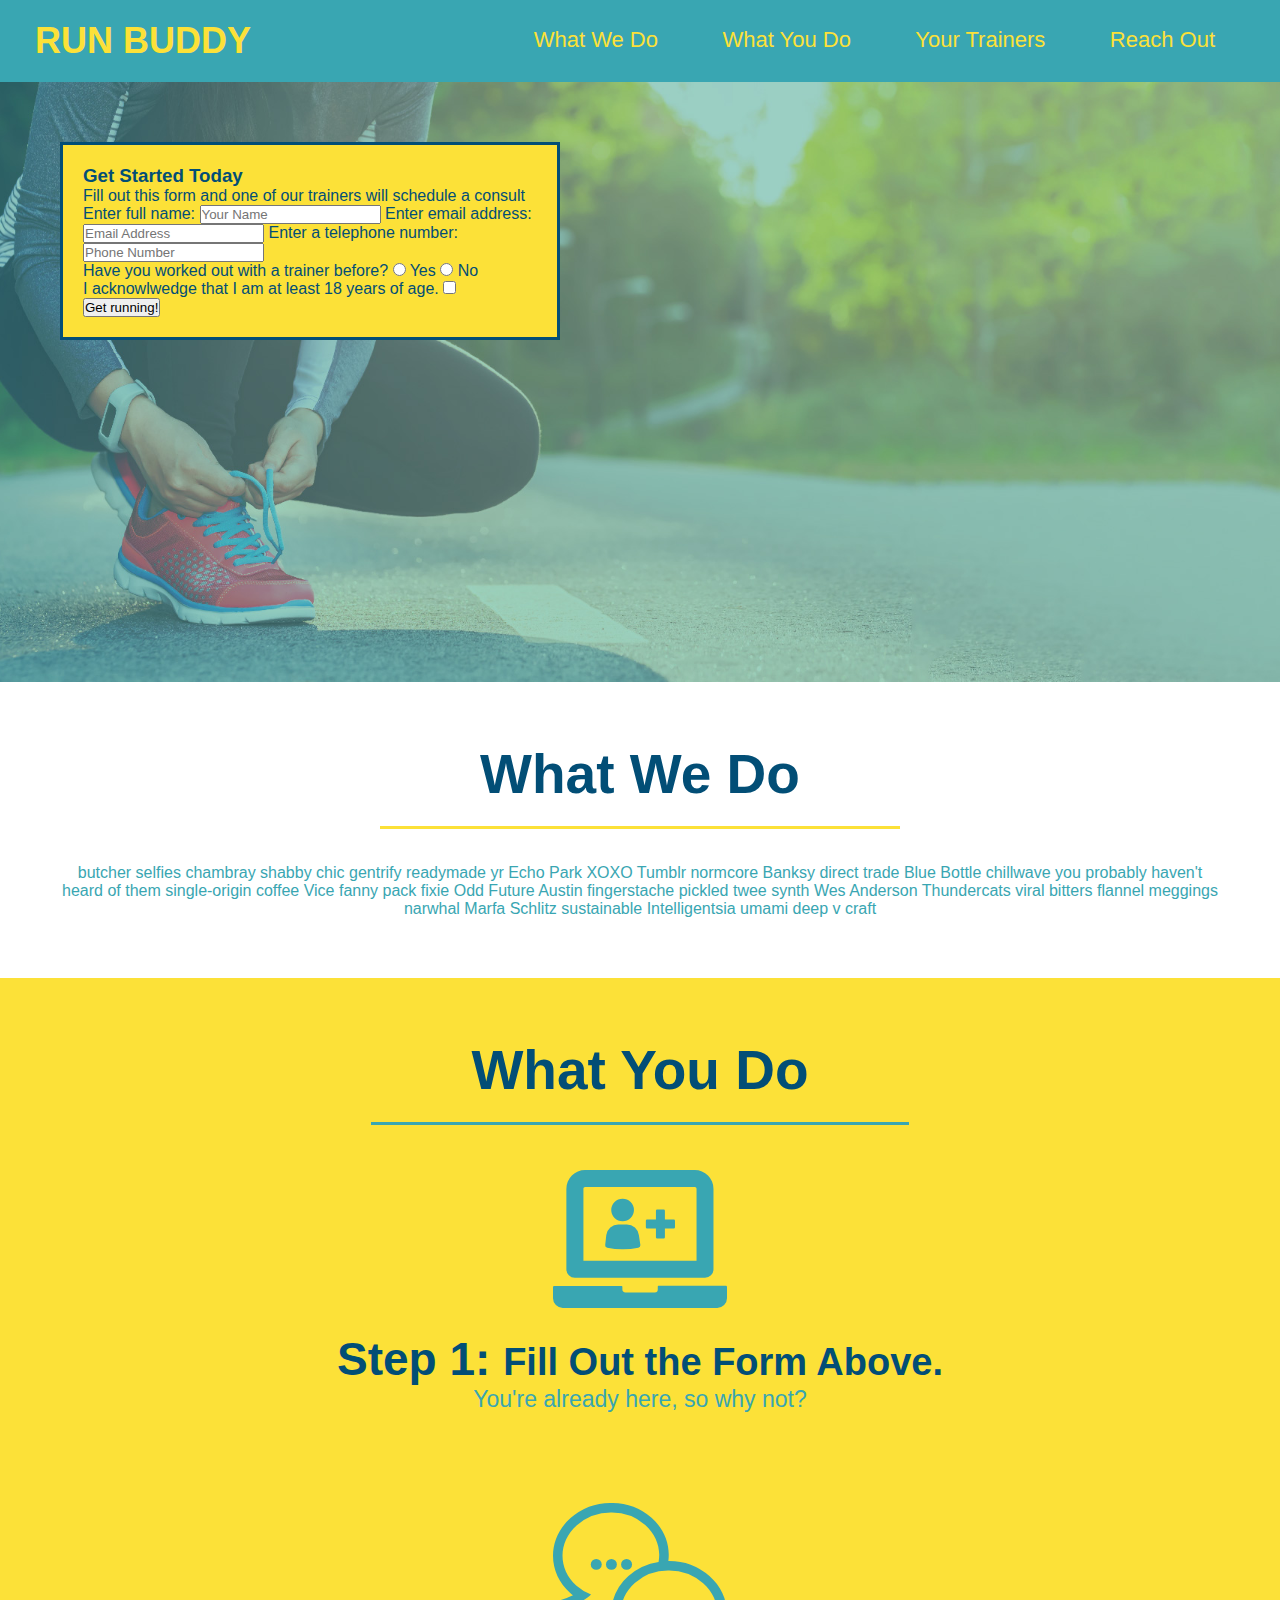
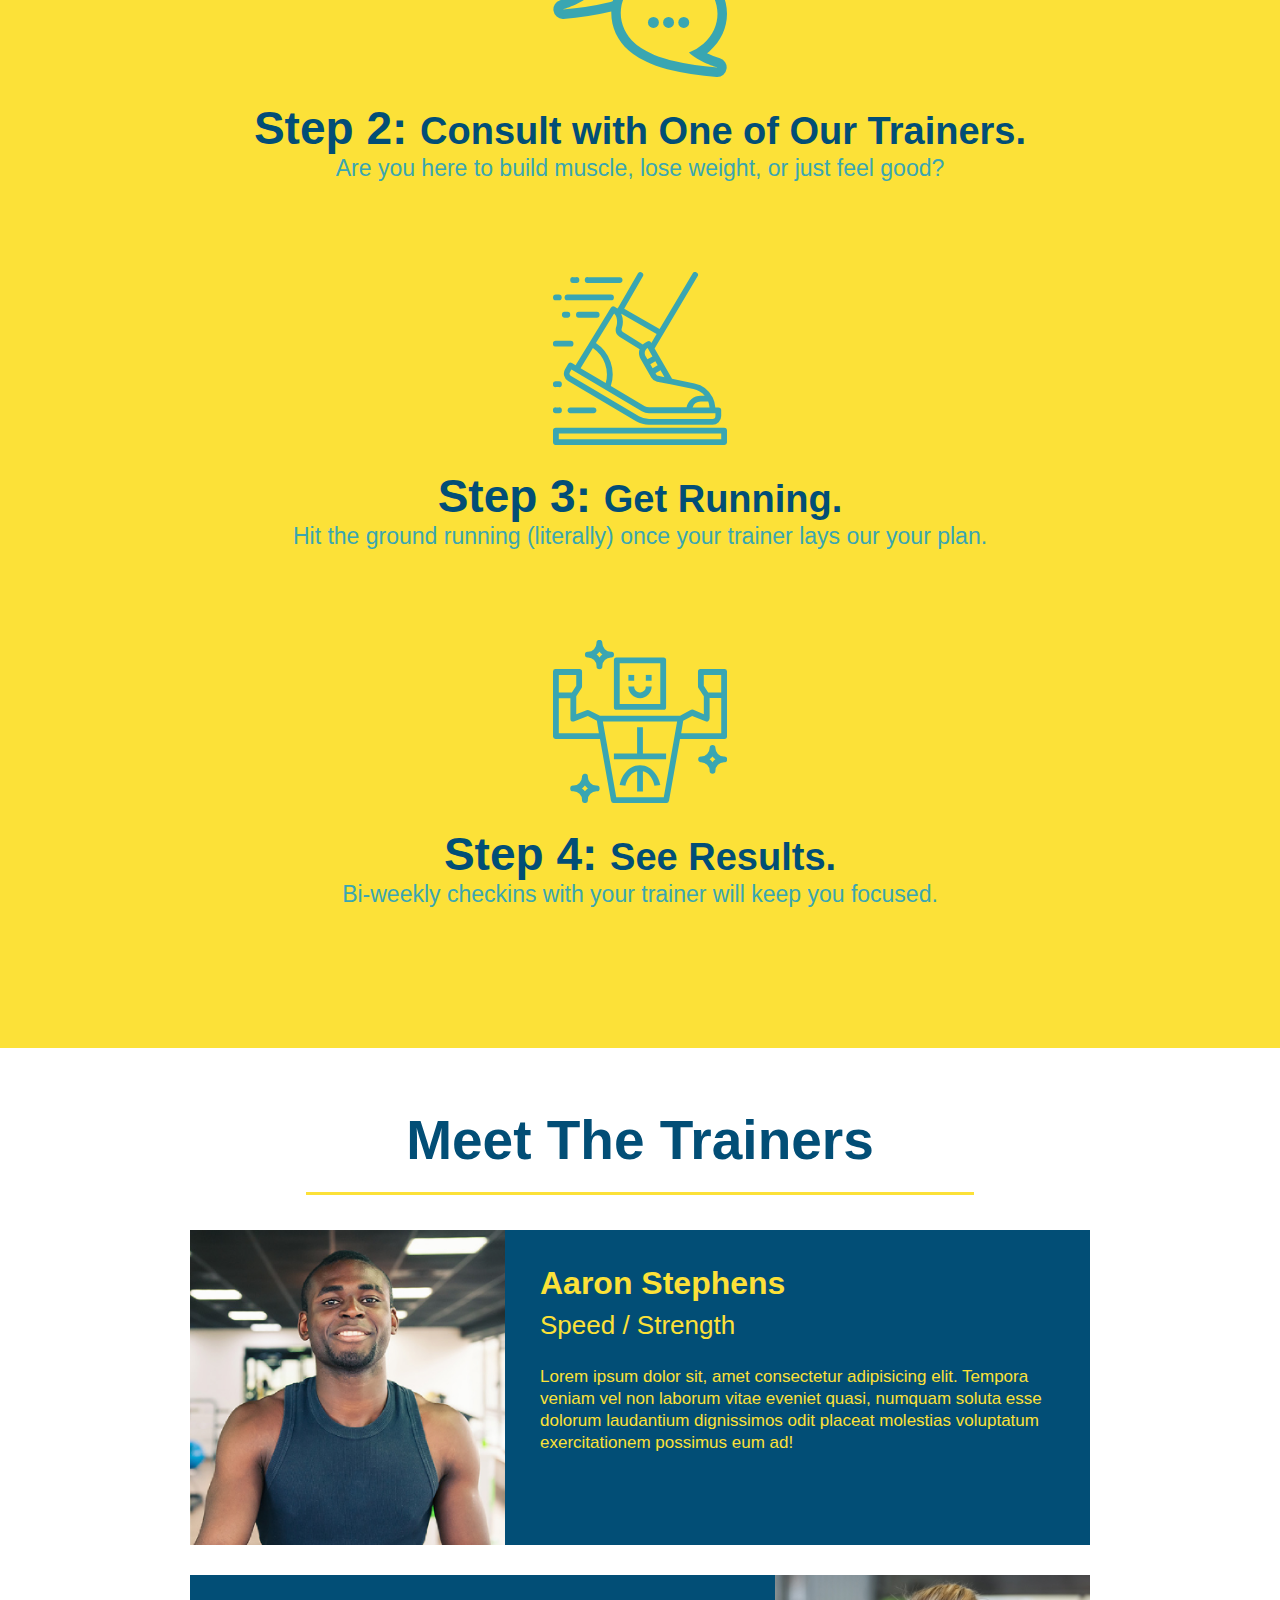
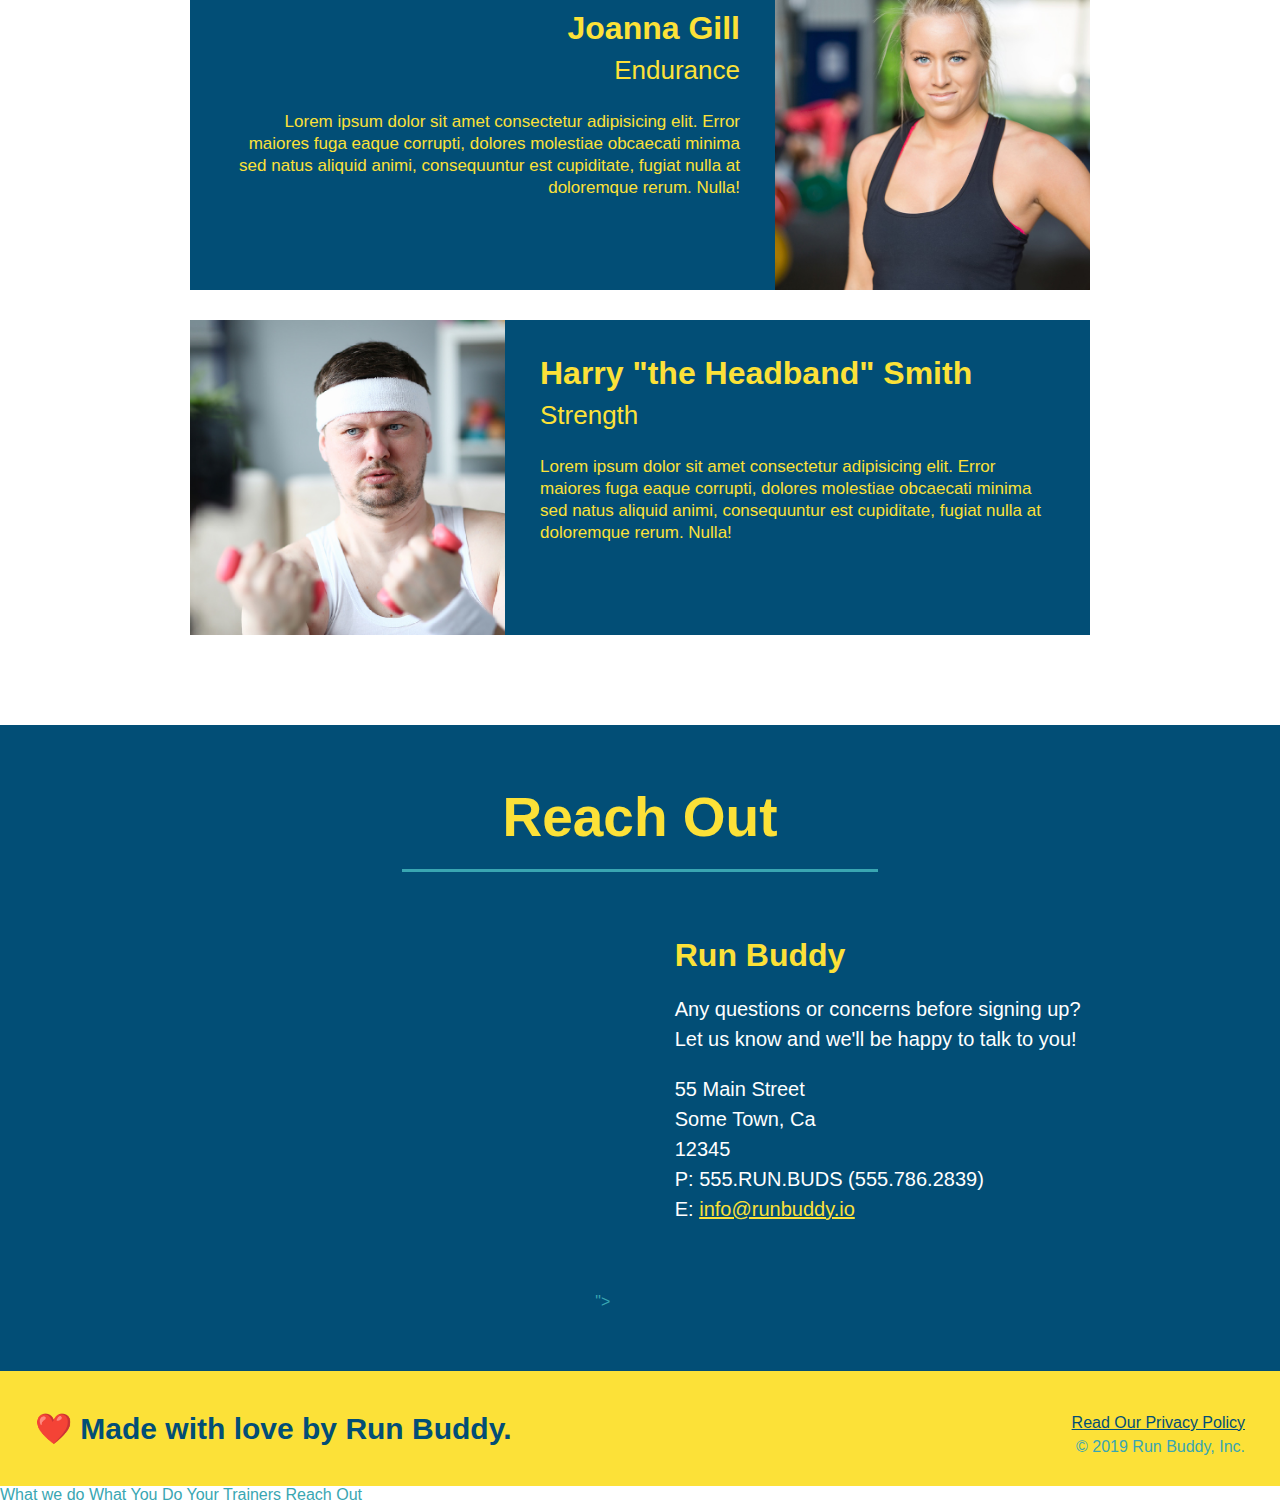
<file: index.html>
<!DOCTYPE html>
<html lang="en">
<head>
    <meta charset="UTF-8">
    <title>Run Buddy</title>
    <link rel="stylesheet" href=assets/css/style.css />
</head>
<body>
    <header>
        <h1>
            <a href="/">RUN BUDDY</a>
        </h1>
        <nav>
<!--UNORDERED LIST ITEM-->
            <ul>
<!--LIST ITEM ELEMENT-->
                <li>
<!--ANCHOR ELEMENTS-->
                    <a href="#what-we-do">What We Do</a>
                </li>
                <li>
                    <a href="#what-you-do">What You Do</a>
                </li>
                <li>
                    <a href="#your-trainers">Your Trainers</a>
                </li>
                <li>
                    <a href="#reach-out">Reach Out</a>
                </li>
            </ul>
        </nav>
    </header>


<!--HERO/JUMBOTRON-->
    <section class="hero">
        <div class="hero-form">
            <h3>Get Started Today</h3>
            <p>Fill out this form and one of our trainers will schedule a consult</p>


        <form>
            <label for="name">Enter full name:</label>
            <input type="text" placeholder="Your Name" name="name" id="name"/>
            <label for="email">Enter email address:</label>
            <input type="email" placeholder="Email Address" name="email" id="email"/>
            <label for="phone">Enter a telephone number:</label>
            <input type="tel" placeholder="Phone Number" name="phone" id="phone"/>
            <p>
                Have you worked out with a trainer before?
                <input type="radio" name="trainer-confirm" id="trainer-yes"/>
                <label for="trainer-yes">Yes</label>
                <input type="radio" name="trainer-confirm" id="trainer-no"/>
                <label for="trainer-no">No</label>
            </p>
            <p>
                <label for="check-box">
                    I acknowlwedge that I am at least 18 years of age.
                </label>
                <input type="checkbox" name="age-confirm" id="checkbox"/>
            </p>
            <button type="submit">
                Get running!
            </button>
        </form>

        </div>
    </section>
<!--END HERO-->

<!--"WHAT WE DO" SECTION-->
    <section id="what-we-do" class="intro">
        <h2 class="section-title primary-border">What We Do</h2>
        <p>
            butcher selfies chambray shabby chic gentrify readymade yr Echo Park XOXO 
            Tumblr normcore Banksy direct trade Blue Bottle chillwave you probably haven't 
            heard of them single-origin coffee Vice fanny pack fixie Odd Future Austin fingerstache
            pickled twee synth Wes Anderson Thundercats viral bitters flannel meggings narwhal Marfa 
            Schlitz sustainable Intelligentsia umami deep v craft
        </p>
    </section>

    <!--"WHAT YOU DO" SECTION-->
    <section id="what-you-do" class="steps">
        <h2 class="section-title secondary-border">What You Do </h2>

        <div>
            <img src="./assets/images/step-1.svg" alt="" />
            <h3>Step 1: <span>Fill Out the Form Above.</span> </h3>
            <p>You're already here, so why not?</p>
        </div>

        <div>
            <img src="./assets/images/step-2.svg" alt="" />
            <h3>Step 2: <span>Consult with One of Our Trainers.</span> </h3>
            <p>Are you here to build muscle, lose weight, or just feel good?</p>
        </div>

        <div>
            <img src="./assets/images/step-3.svg" alt="" />
            <h3>Step 3: <span>Get Running.</span> </h3>
            <p>Hit the ground running (literally) once your trainer lays our your plan.</p>
        </div>

        <div>
            <img src="./assets/images/step-4.svg" alt="" />
            <h3>Step 4: <span>See Results.</span> </h3>
            <p>Bi-weekly checkins with your trainer will keep you focused.</p>
        </div>
    </section>

    <!--"MEET THE TRAINERS" SECTION-->
    <section id="your-trainers" class="trainers">
        <h2 class="section-title primary-border">
            Meet The Trainers
        </h2>
        <article class="trainer">
            <img src="./assets/images/trainer-1.jpg" alt="Arron Stephens in his workout clothes,
             ready to pump iron" />
             <div class="trainer-bio text-left">
                 <h3>Aaron Stephens</h3>
                 <h4>Speed / Strength</h4>
                 <p>
                     Lorem ipsum dolor sit, amet consectetur adipisicing elit. 
                     Tempora veniam vel non laborum vitae eveniet quasi, numquam 
                     soluta esse dolorum laudantium dignissimos odit placeat molestias 
                     voluptatum exercitationem possimus eum ad!
                 </p>
             </div>
        </article>
        <article class="trainer">
            <div class="trainer-bio text-right">
                <h3>Joanna Gill</h3>
                <h4>Endurance</h4>
                <p>Lorem ipsum dolor sit amet consectetur adipisicing elit. Error maiores 
                    fuga eaque corrupti, dolores molestiae obcaecati minima sed natus aliquid 
                    animi, consequuntur est cupiditate, fugiat nulla at doloremque rerum. Nulla!
               </p>
            </div>
            <img src="./assets/images/trainer-2.jpg" alt="Joanna Gill cooling off after a workout" />
        </article>
        <article class="trainer">
            <img src="./assets/images/trainer-3.jpg" alt="Harry Smith wearing a headband and 
            lifting comically small pink weights" />
            <div class="trainer-bio text-left">
                <h3>Harry "the Headband" Smith</h3>
                <h4>Strength</h4>
                <p>Lorem ipsum dolor sit amet consectetur adipisicing elit. Error maiores 
                    fuga eaque corrupti, dolores molestiae obcaecati minima sed natus aliquid 
                    animi, consequuntur est cupiditate, fugiat nulla at doloremque rerum. Nulla!
               </p>
            </div>
        </article>
    </section>

<!--"REACH OUT" SECTION-->
    <section id="reach out" class="contact">
        <h2 class="section-title secondary-border">Reach Out</h2>
        <div class="contact-info">
        <iframe src= 
            "https://www.google.com/maps/embed?pb=!1m18!1m12!1m3!1d3146.
            0105900353415!2d-120.42504448457217!3d37.953538709627125!2m3
            !1f0!2f0!3f0!3m2!1i1024!2i768!4f13.1!3m3!1m2!1s0x8090c46e315
            aaf1b%3A0xb32d2fcd2023b726!2sMain%20St%2C%20Jamestown%2C%20C
            A%2095327!5e0!3m2!1sen!2sus!4v1644794591549!5m2!1sen!2sus" 
            width="400" 
            height="400" 
            style="border:0;" 
            allowfullscreen="" 
            loading="lazy">
        </iframe>">
            <div>
                <h3>Run Buddy</h3>
                <p>
                    Any questions or concerns before signing up?
                    <br />
                    Let us know and we'll be happy to talk to you!
                </p>
                <address>
                    55 Main Street <br />
                    Some Town, Ca <br />
                    12345 <br />
                    P: 555.RUN.BUDS (555.786.2839) <br />
                    E: <a href="mailto:info@runbuddy.io">info@runbuddy.io</a>
                </address>
            </div>
        </div>
    </section>

<!--FOOTER-->
    <footer>
        <h2>❤️ Made with love by Run Buddy.</h2>
        <div>
            <a href="./privacy-policy.html">Read Our Privacy Policy</a><br/>
            &copy; 2019 Run Buddy, Inc.
        </div>
    </footer>


    What we do What You Do Your Trainers Reach Out
</body>
</html>
</file>
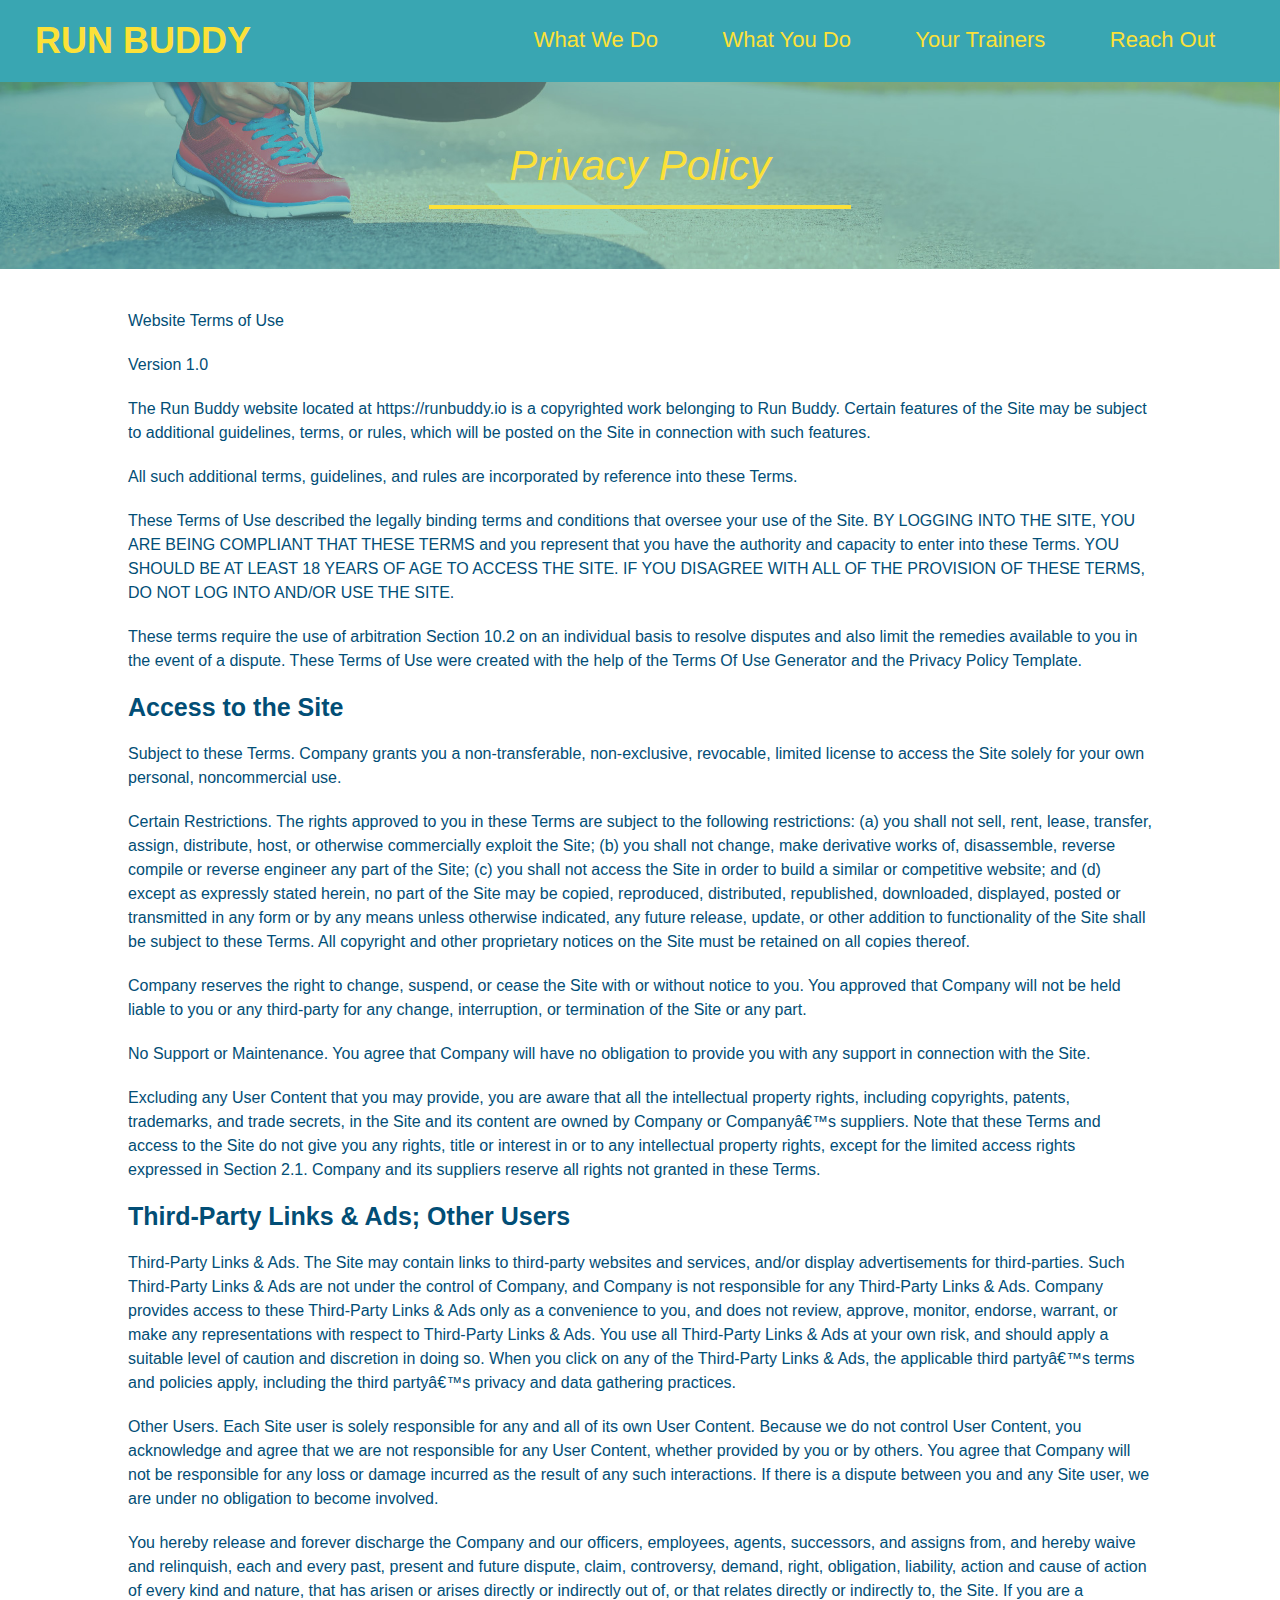
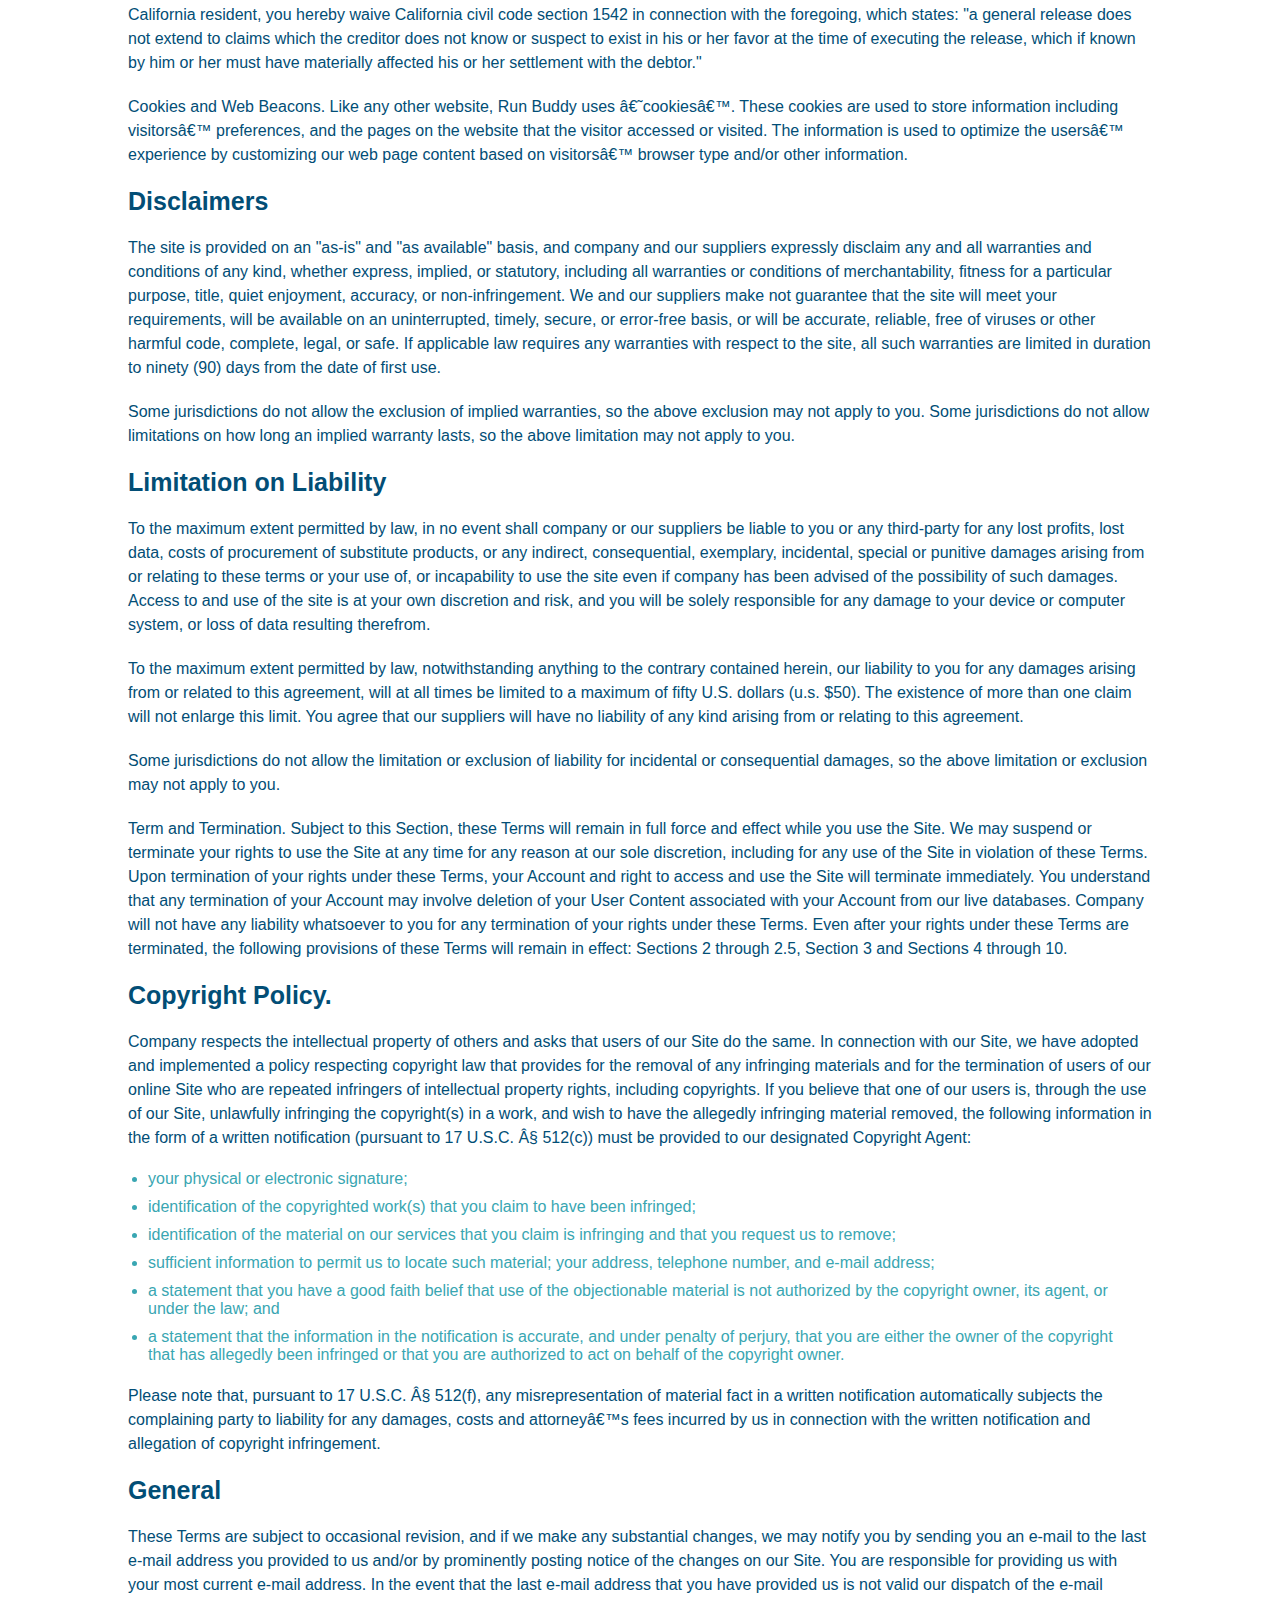
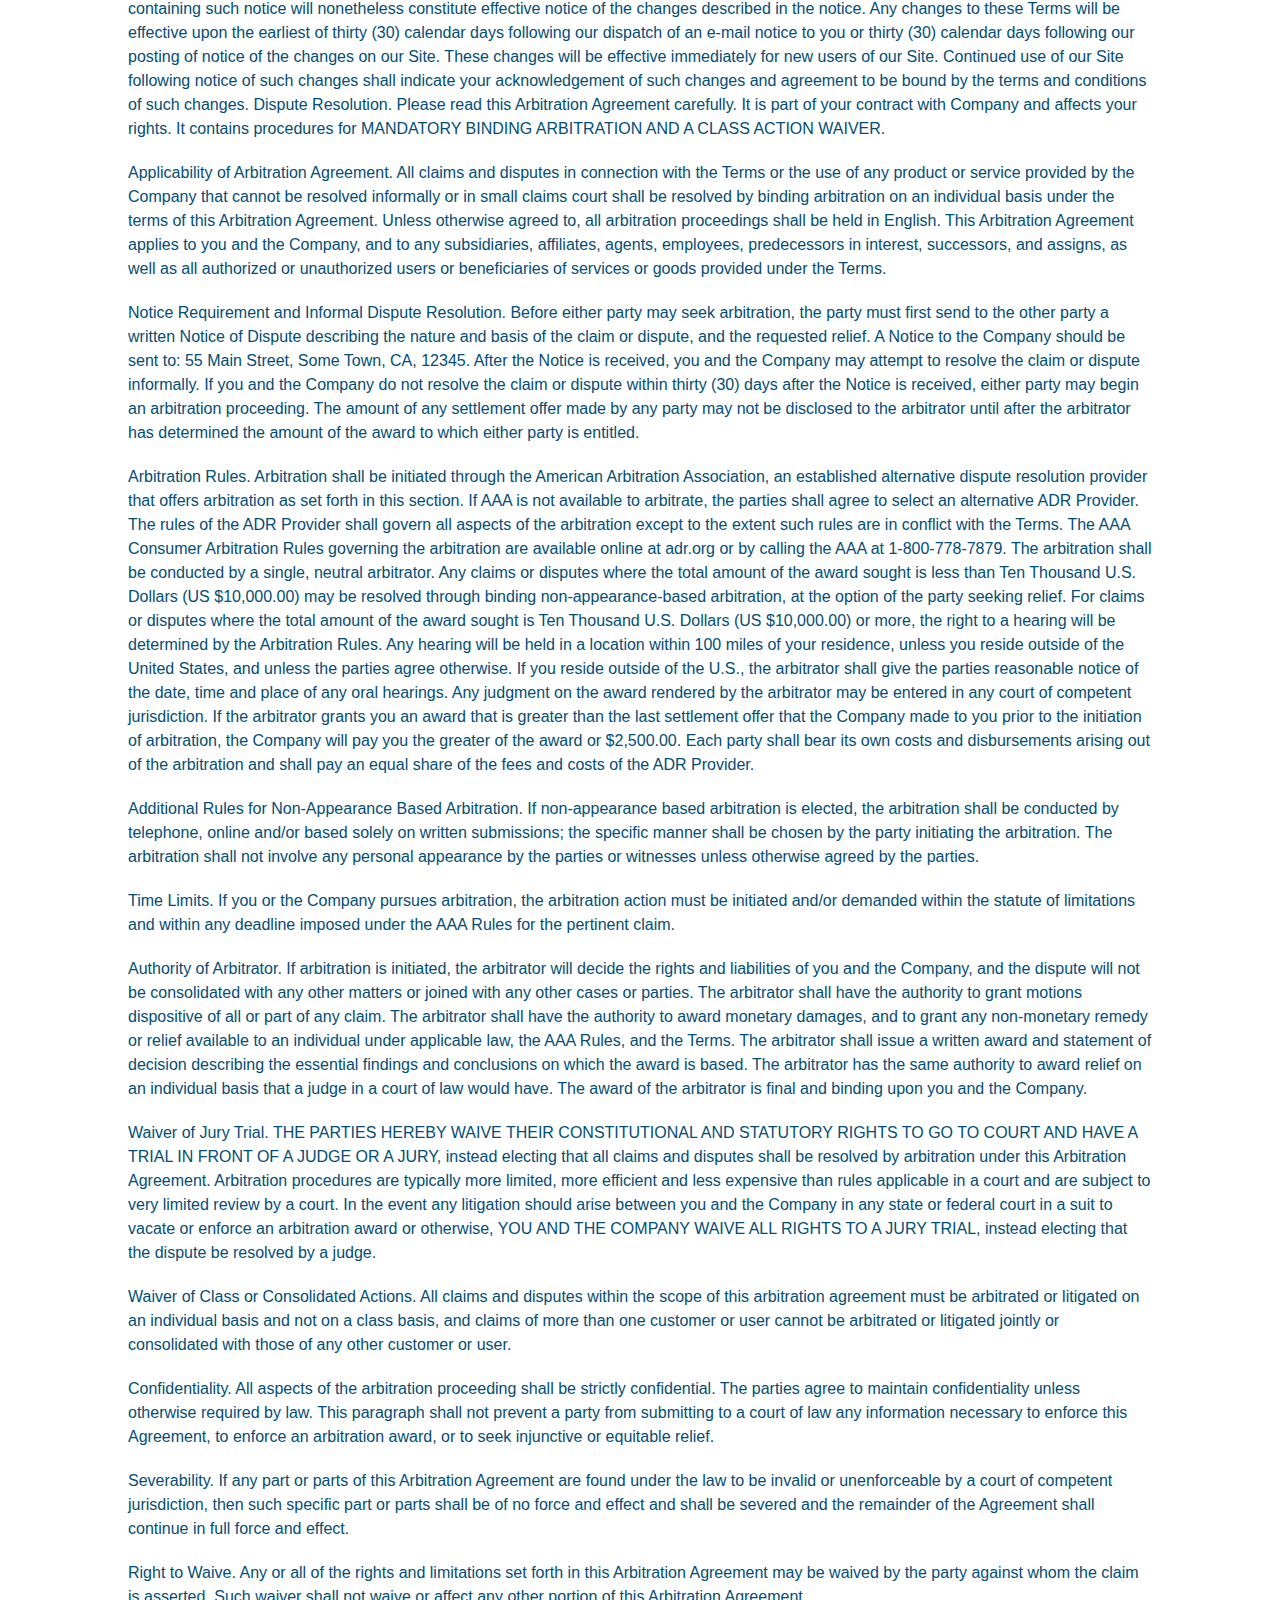
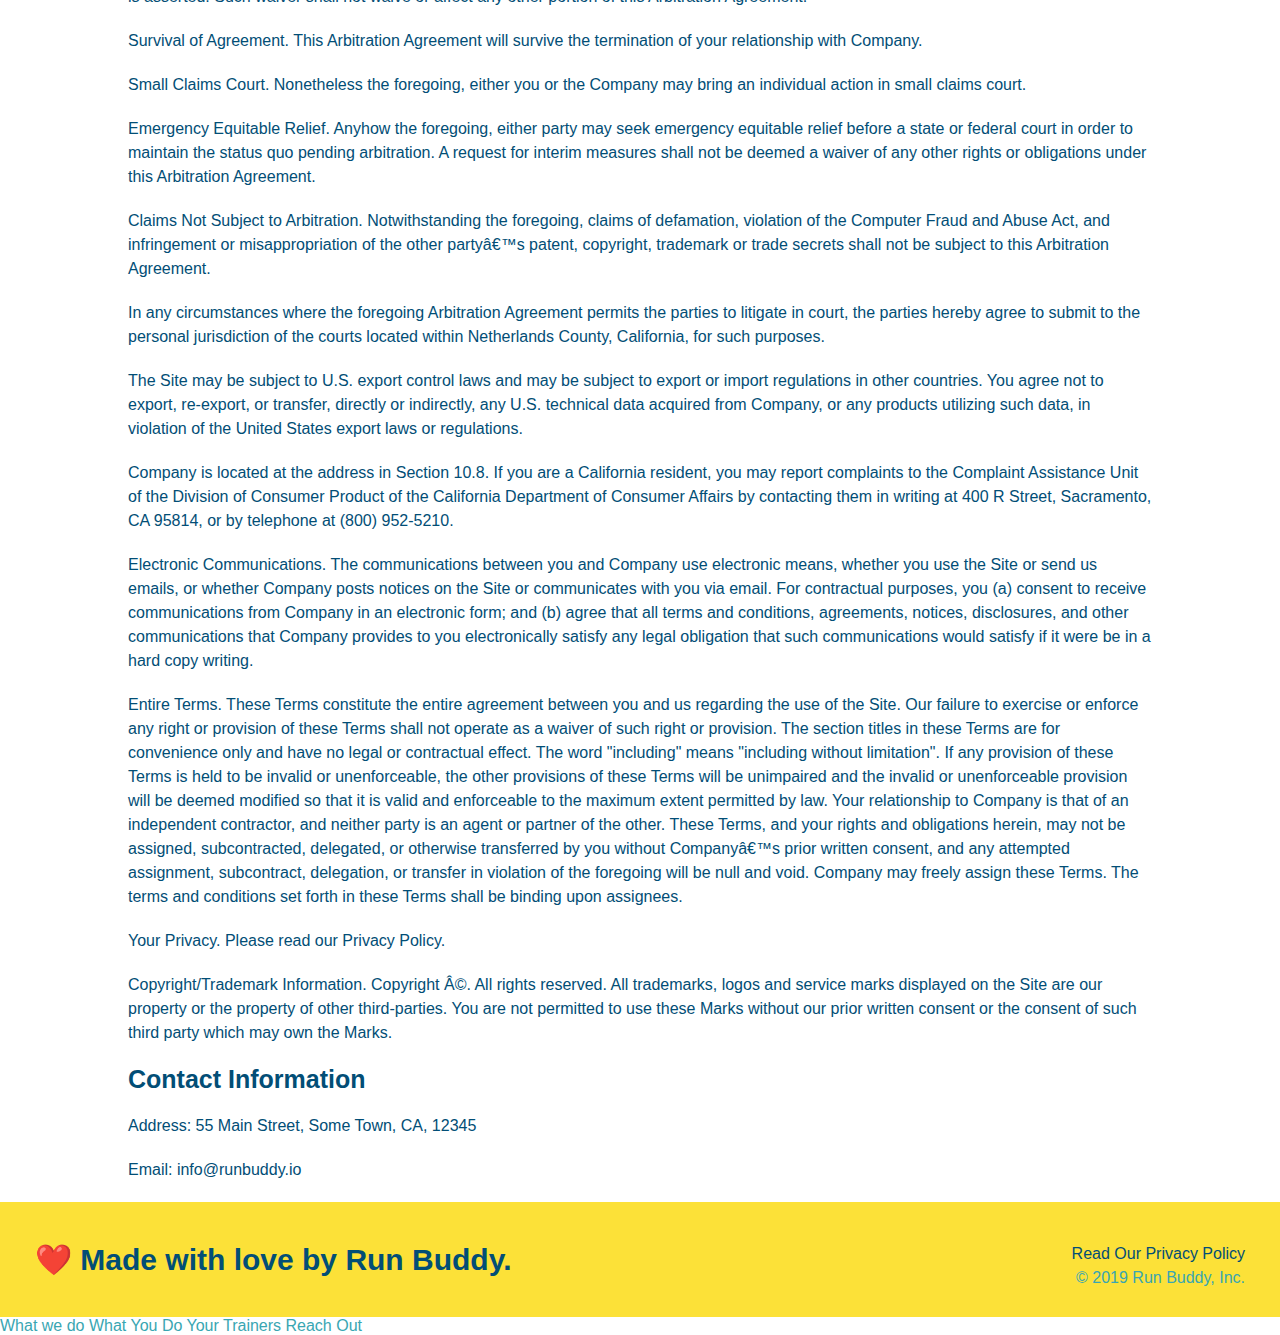
<file: privacy-policy.html>
<!DOCTYPE html>
<html lang="en">
    <head>
        <meta charset="UTF-8" />
        <title>Privacy Policy - Run Buddy</title>
        <link rel="stylesheet" href=./assets/css/style.css />
        <link rel="stylesheet" href=./assets/css/secondary-styles.css />
    </head>
    <body>

<!--HEADER-->
        <header>
            <h1>
                <a href="/">RUN BUDDY</a>
            </h1>

            <nav>
<!--UNORDERED LIST ITEM-->
                <ul>
<!--LIST ITEM ELEMENT-->
                    <li>
<!--ANCHOR ELEMENTS-->
                        <a href="./index.html#what-we-do">What We Do</a>
                    </li>
                    <li>
                        <a href="./index.html#what-you-do">What You Do</a>
                    </li>
                    <li>
                        <a href="./index.html#your-trainers">Your Trainers</a>
                    </li>
                    <li>
                        <a href="./index.html#reach-out">Reach Out</a>
                    </li>
                </ul>
            </nav>
        </header>

<section class="hero">
    <h2 class="page-title">
        Privacy Policy
    </h2>
</section>

<article class="secondary-content">
    <p>
        Website Terms of Use
      </p>

      <p>
        Version 1.0
      </p>

      <p>
        The Run Buddy website located at https://runbuddy.io is a copyrighted work belonging to Run Buddy. Certain
        features of the Site may be subject to additional guidelines, terms, or rules, which will be posted on the Site
        in connection with such features.
      </p>

      <p>
        All such additional terms, guidelines, and rules are incorporated by reference into these Terms.
      </p>

      <p>
        These Terms of Use described the legally binding terms and conditions that oversee your use of the Site. BY
        LOGGING INTO THE SITE, YOU ARE BEING COMPLIANT THAT THESE TERMS and you represent that you have the authority
        and capacity to enter into these Terms. YOU SHOULD BE AT LEAST 18 YEARS OF AGE TO ACCESS THE SITE. IF YOU
        DISAGREE WITH ALL OF THE PROVISION OF THESE TERMS, DO NOT LOG INTO AND/OR USE THE SITE.
      </p>

      <p>
        These terms require the use of arbitration Section 10.2 on an individual basis to resolve disputes and also
        limit the remedies available to you in the event of a dispute. These Terms of Use were created with the help of
        the Terms Of Use Generator and the Privacy Policy Template.
      </p>

      <h3>
        Access to the Site
      </h3>

      <p>
        Subject to these Terms. Company grants you a non-transferable, non-exclusive, revocable, limited license to
        access the Site solely for your own personal, noncommercial use.
      </p>

      <p>
        Certain Restrictions. The rights approved to you in these Terms are subject to the following restrictions: (a)
        you shall not sell, rent, lease, transfer, assign, distribute, host, or otherwise commercially exploit the Site;
        (b) you shall not change, make derivative works of, disassemble, reverse compile or reverse engineer any part of
        the Site; (c) you shall not access the Site in order to build a similar or competitive website; and (d) except
        as expressly stated herein, no part of the Site may be copied, reproduced, distributed, republished, downloaded,
        displayed, posted or transmitted in any form or by any means unless otherwise indicated, any future release,
        update, or other addition to functionality of the Site shall be subject to these Terms. All copyright and other
        proprietary notices on the Site must be retained on all copies thereof.
      </p>

      <p>
        Company reserves the right to change, suspend, or cease the Site with or without notice to you. You approved
        that Company will not be held liable to you or any third-party for any change, interruption, or termination of
        the Site or any part.
      </p>

      <p>
        No Support or Maintenance. You agree that Company will have no obligation to provide you with any support in
        connection with the Site.
      </p>

      <p>
        Excluding any User Content that you may provide, you are aware that all the intellectual property rights,
        including copyrights, patents, trademarks, and trade secrets, in the Site and its content are owned by Company
        or Companyâ€™s suppliers. Note that these Terms and access to the Site do not give you any rights, title or
        interest in or to any intellectual property rights, except for the limited access rights expressed in Section
        2.1. Company and its suppliers reserve all rights not granted in these Terms.
      </p>

      <h3>
        Third-Party Links & Ads; Other Users
      </h3>

      <p>
        Third-Party Links & Ads. The Site may contain links to third-party websites and services, and/or display
        advertisements for third-parties. Such Third-Party Links & Ads are not under the control of Company, and Company
        is not responsible for any Third-Party Links & Ads. Company provides access to these Third-Party Links & Ads
        only as a convenience to you, and does not review, approve, monitor, endorse, warrant, or make any
        representations with respect to Third-Party Links & Ads. You use all Third-Party Links & Ads at your own risk,
        and should apply a suitable level of caution and discretion in doing so. When you click on any of the
        Third-Party Links & Ads, the applicable third partyâ€™s terms and policies apply, including the third partyâ€™s
        privacy and data gathering practices.
      </p>

      <p>
        Other Users. Each Site user is solely responsible for any and all of its own User Content. Because we do not
        control User Content, you acknowledge and agree that we are not responsible for any User Content, whether
        provided by you or by others. You agree that Company will not be responsible for any loss or damage incurred as
        the result of any such interactions. If there is a dispute between you and any Site user, we are under no
        obligation to become involved.
      </p>

      <p>
        You hereby release and forever discharge the Company and our officers, employees, agents, successors, and
        assigns from, and hereby waive and relinquish, each and every past, present and future dispute, claim,
        controversy, demand, right, obligation, liability, action and cause of action of every kind and nature, that has
        arisen or arises directly or indirectly out of, or that relates directly or indirectly to, the Site. If you are
        a California resident, you hereby waive California civil code section 1542 in connection with the foregoing,
        which states: "a general release does not extend to claims which the creditor does not know or suspect to exist
        in his or her favor at the time of executing the release, which if known by him or her must have materially
        affected his or her settlement with the debtor."
      </p>

      <p>
        Cookies and Web Beacons. Like any other website, Run Buddy uses â€˜cookiesâ€™. These cookies are used to store
        information including visitorsâ€™ preferences, and the pages on the website that the visitor accessed or visited.
        The information is used to optimize the usersâ€™ experience by customizing our web page content based on visitorsâ€™
        browser type and/or other information.
      </p>

      <h3>
        Disclaimers
      </h3>

      <p>
        The site is provided on an "as-is" and "as available" basis, and company and our suppliers expressly disclaim
        any and all warranties and conditions of any kind, whether express, implied, or statutory, including all
        warranties or conditions of merchantability, fitness for a particular purpose, title, quiet enjoyment, accuracy,
        or non-infringement. We and our suppliers make not guarantee that the site will meet your requirements, will be
        available on an uninterrupted, timely, secure, or error-free basis, or will be accurate, reliable, free of
        viruses or other harmful code, complete, legal, or safe. If applicable law requires any warranties with respect
        to the site, all such warranties are limited in duration to ninety (90) days from the date of first use.
      </p>

      <p>
        Some jurisdictions do not allow the exclusion of implied warranties, so the above exclusion may not apply to
        you. Some jurisdictions do not allow limitations on how long an implied warranty lasts, so the above limitation
        may not apply to you.
      </p>

      <h3>
        Limitation on Liability
      </h3>

      <p>
        To the maximum extent permitted by law, in no event shall company or our suppliers be liable to you or any
        third-party for any lost profits, lost data, costs of procurement of substitute products, or any indirect,
        consequential, exemplary, incidental, special or punitive damages arising from or relating to these terms or
        your use of, or incapability to use the site even if company has been advised of the possibility of such
        damages. Access to and use of the site is at your own discretion and risk, and you will be solely responsible
        for any damage to your device or computer system, or loss of data resulting therefrom.
      </p>

      <p>
        To the maximum extent permitted by law, notwithstanding anything to the contrary contained herein, our liability
        to you for any damages arising from or related to this agreement, will at all times be limited to a maximum of
        fifty U.S. dollars (u.s. $50). The existence of more than one claim will not enlarge this limit. You agree that
        our suppliers will have no liability of any kind arising from or relating to this agreement.
      </p>

      <p>
        Some jurisdictions do not allow the limitation or exclusion of liability for incidental or consequential
        damages, so the above limitation or exclusion may not apply to you.
      </p>

      <p>
        Term and Termination. Subject to this Section, these Terms will remain in full force and effect while you use
        the Site. We may suspend or terminate your rights to use the Site at any time for any reason at our sole
        discretion, including for any use of the Site in violation of these Terms. Upon termination of your rights under
        these Terms, your Account and right to access and use the Site will terminate immediately. You understand that
        any termination of your Account may involve deletion of your User Content associated with your Account from our
        live databases. Company will not have any liability whatsoever to you for any termination of your rights under
        these Terms. Even after your rights under these Terms are terminated, the following provisions of these Terms
        will remain in effect: Sections 2 through 2.5, Section 3 and Sections 4 through 10.
      </p>

      <h3>
        Copyright Policy.
      </h3>

      <p>
        Company respects the intellectual property of others and asks that users of our Site do the same. In connection
        with our Site, we have adopted and implemented a policy respecting copyright law that provides for the removal
        of any infringing materials and for the termination of users of our online Site who are repeated infringers of
        intellectual property rights, including copyrights. If you believe that one of our users is, through the use of
        our Site, unlawfully infringing the copyright(s) in a work, and wish to have the allegedly infringing material
        removed, the following information in the form of a written notification (pursuant to 17 U.S.C. Â§ 512(c)) must
        be provided to our designated Copyright Agent:
      </p>

      <ul>
        <li>
          your physical or electronic signature;
        </li>
        <li>
          identification of the copyrighted work(s) that you claim to have been infringed;
        </li>
        <li>
          identification of the material on our services that you claim is infringing and that you request us to remove;
        </li>
        <li>
          sufficient information to permit us to locate such material; your address, telephone number, and e-mail
          address;
        </li>
        <li>
          a statement that you have a good faith belief that use of the objectionable material is not authorized by the
          copyright owner, its agent, or under the law; and
        </li>
        <li>
          a statement that the information in the notification is accurate, and under penalty of perjury, that you are
          either the owner of the copyright that has allegedly been infringed or that you are authorized to act on
          behalf of the copyright owner.
        </li>
      </ul>

      <p>
        Please note that, pursuant to 17 U.S.C. Â§ 512(f), any misrepresentation of material fact in a written
        notification automatically subjects the complaining party to liability for any damages, costs and attorneyâ€™s
        fees incurred by us in connection with the written notification and allegation of copyright infringement.
      </p>

      <h3>
        General
      </h3>

      <p>
        These Terms are subject to occasional revision, and if we make any substantial changes, we may notify you by
        sending you an e-mail to the last e-mail address you provided to us and/or by prominently posting notice of the
        changes on our Site. You are responsible for providing us with your most current e-mail address. In the event
        that the last e-mail address that you have provided us is not valid our dispatch of the e-mail containing such
        notice will nonetheless constitute effective notice of the changes described in the notice. Any changes to these
        Terms will be effective upon the earliest of thirty (30) calendar days following our dispatch of an e-mail
        notice to you or thirty (30) calendar days following our posting of notice of the changes on our Site. These
        changes will be effective immediately for new users of our Site. Continued use of our Site following notice of
        such changes shall indicate your acknowledgement of such changes and agreement to be bound by the terms and
        conditions of such changes. Dispute Resolution. Please read this Arbitration Agreement carefully. It is part of
        your contract with Company and affects your rights. It contains procedures for MANDATORY BINDING ARBITRATION AND
        A CLASS ACTION WAIVER.
      </p>

      <p>
        Applicability of Arbitration Agreement. All claims and disputes in connection with the Terms or the use of any
        product or service provided by the Company that cannot be resolved informally or in small claims court shall be
        resolved by binding arbitration on an individual basis under the terms of this Arbitration Agreement. Unless
        otherwise agreed to, all arbitration proceedings shall be held in English. This Arbitration Agreement applies to
        you and the Company, and to any subsidiaries, affiliates, agents, employees, predecessors in interest,
        successors, and assigns, as well as all authorized or unauthorized users or beneficiaries of services or goods
        provided under the Terms.
      </p>

      <p>
        Notice Requirement and Informal Dispute Resolution. Before either party may seek arbitration, the party must
        first send to the other party a written Notice of Dispute describing the nature and basis of the claim or
        dispute, and the requested relief. A Notice to the Company should be sent to: 55 Main Street, Some Town, CA,
        12345. After the Notice is received, you and the Company may attempt to resolve the claim or dispute informally.
        If you and the Company do not resolve the claim or dispute within thirty (30) days after the Notice is received,
        either party may begin an arbitration proceeding. The amount of any settlement offer made by any party may not
        be disclosed to the arbitrator until after the arbitrator has determined the amount of the award to which either
        party is entitled.
      </p>

      <p>
        Arbitration Rules. Arbitration shall be initiated through the American Arbitration Association, an established
        alternative dispute resolution provider that offers arbitration as set forth in this section. If AAA is not
        available to arbitrate, the parties shall agree to select an alternative ADR Provider. The rules of the ADR
        Provider shall govern all aspects of the arbitration except to the extent such rules are in conflict with the
        Terms. The AAA Consumer Arbitration Rules governing the arbitration are available online at adr.org or by
        calling the AAA at 1-800-778-7879. The arbitration shall be conducted by a single, neutral arbitrator. Any
        claims or disputes where the total amount of the award sought is less than Ten Thousand U.S. Dollars (US
        $10,000.00) may be resolved through binding non-appearance-based arbitration, at the option of the party seeking
        relief. For claims or disputes where the total amount of the award sought is Ten Thousand U.S. Dollars (US
        $10,000.00) or more, the right to a hearing will be determined by the Arbitration Rules. Any hearing will be
        held in a location within 100 miles of your residence, unless you reside outside of the United States, and
        unless the parties agree otherwise. If you reside outside of the U.S., the arbitrator shall give the parties
        reasonable notice of the date, time and place of any oral hearings. Any judgment on the award rendered by the
        arbitrator may be entered in any court of competent jurisdiction. If the arbitrator grants you an award that is
        greater than the last settlement offer that the Company made to you prior to the initiation of arbitration, the
        Company will pay you the greater of the award or $2,500.00. Each party shall bear its own costs and
        disbursements arising out of the arbitration and shall pay an equal share of the fees and costs of the ADR
        Provider.
      </p>

      <p>
        Additional Rules for Non-Appearance Based Arbitration. If non-appearance based arbitration is elected, the
        arbitration shall be conducted by telephone, online and/or based solely on written submissions; the specific
        manner shall be chosen by the party initiating the arbitration. The arbitration shall not involve any personal
        appearance by the parties or witnesses unless otherwise agreed by the parties.
      </p>

      <p>
        Time Limits. If you or the Company pursues arbitration, the arbitration action must be initiated and/or demanded
        within the statute of limitations and within any deadline imposed under the AAA Rules for the pertinent claim.
      </p>

      <p>
        Authority of Arbitrator. If arbitration is initiated, the arbitrator will decide the rights and liabilities of
        you and the Company, and the dispute will not be consolidated with any other matters or joined with any other
        cases or parties. The arbitrator shall have the authority to grant motions dispositive of all or part of any
        claim. The arbitrator shall have the authority to award monetary damages, and to grant any non-monetary remedy
        or relief available to an individual under applicable law, the AAA Rules, and the Terms. The arbitrator shall
        issue a written award and statement of decision describing the essential findings and conclusions on which the
        award is based. The arbitrator has the same authority to award relief on an individual basis that a judge in a
        court of law would have. The award of the arbitrator is final and binding upon you and the Company.
      </p>

      <p>
        Waiver of Jury Trial. THE PARTIES HEREBY WAIVE THEIR CONSTITUTIONAL AND STATUTORY RIGHTS TO GO TO COURT AND HAVE
        A TRIAL IN FRONT OF A JUDGE OR A JURY, instead electing that all claims and disputes shall be resolved by
        arbitration under this Arbitration Agreement. Arbitration procedures are typically more limited, more efficient
        and less expensive than rules applicable in a court and are subject to very limited review by a court. In the
        event any litigation should arise between you and the Company in any state or federal court in a suit to vacate
        or enforce an arbitration award or otherwise, YOU AND THE COMPANY WAIVE ALL RIGHTS TO A JURY TRIAL, instead
        electing that the dispute be resolved by a judge.
      </p>

      <p>
        Waiver of Class or Consolidated Actions. All claims and disputes within the scope of this arbitration agreement
        must be arbitrated or litigated on an individual basis and not on a class basis, and claims of more than one
        customer or user cannot be arbitrated or litigated jointly or consolidated with those of any other customer or
        user.
      </p>

      <p>
        Confidentiality. All aspects of the arbitration proceeding shall be strictly confidential. The parties agree to
        maintain confidentiality unless otherwise required by law. This paragraph shall not prevent a party from
        submitting to a court of law any information necessary to enforce this Agreement, to enforce an arbitration
        award, or to seek injunctive or equitable relief.
      </p>

      <p>
        Severability. If any part or parts of this Arbitration Agreement are found under the law to be invalid or
        unenforceable by a court of competent jurisdiction, then such specific part or parts shall be of no force and
        effect and shall be severed and the remainder of the Agreement shall continue in full force and effect.
      </p>

      <p>
        Right to Waive. Any or all of the rights and limitations set forth in this Arbitration Agreement may be waived
        by the party against whom the claim is asserted. Such waiver shall not waive or affect any other portion of this
        Arbitration Agreement.
      </p>

      <p>
        Survival of Agreement. This Arbitration Agreement will survive the termination of your relationship with
        Company.
      </p>

      <p>
        Small Claims Court. Nonetheless the foregoing, either you or the Company may bring an individual action in small
        claims court.
      </p>

      <p>
        Emergency Equitable Relief. Anyhow the foregoing, either party may seek emergency equitable relief before a
        state or federal court in order to maintain the status quo pending arbitration. A request for interim measures
        shall not be deemed a waiver of any other rights or obligations under this Arbitration Agreement.
      </p>

      <p>
        Claims Not Subject to Arbitration. Notwithstanding the foregoing, claims of defamation, violation of the
        Computer Fraud and Abuse Act, and infringement or misappropriation of the other partyâ€™s patent, copyright,
        trademark or trade secrets shall not be subject to this Arbitration Agreement.
      </p>

      <p>
        In any circumstances where the foregoing Arbitration Agreement permits the parties to litigate in court, the
        parties hereby agree to submit to the personal jurisdiction of the courts located within Netherlands County,
        California, for such purposes.
      </p>

      <p>
        The Site may be subject to U.S. export control laws and may be subject to export or import regulations in other
        countries. You agree not to export, re-export, or transfer, directly or indirectly, any U.S. technical data
        acquired from Company, or any products utilizing such data, in violation of the United States export laws or
        regulations.
      </p>

      <p>
        Company is located at the address in Section 10.8. If you are a California resident, you may report complaints
        to the Complaint Assistance Unit of the Division of Consumer Product of the California Department of Consumer
        Affairs by contacting them in writing at 400 R Street, Sacramento, CA 95814, or by telephone at (800) 952-5210.
      </p>

      <p>
        Electronic Communications. The communications between you and Company use electronic means, whether you use the
        Site or send us emails, or whether Company posts notices on the Site or communicates with you via email. For
        contractual purposes, you (a) consent to receive communications from Company in an electronic form; and (b)
        agree that all terms and conditions, agreements, notices, disclosures, and other communications that Company
        provides to you electronically satisfy any legal obligation that such communications would satisfy if it were be
        in a hard copy writing.
      </p>

      <p>
        Entire Terms. These Terms constitute the entire agreement between you and us regarding the use of the Site. Our
        failure to exercise or enforce any right or provision of these Terms shall not operate as a waiver of such right
        or provision. The section titles in these Terms are for convenience only and have no legal or contractual
        effect. The word "including" means "including without limitation". If any provision of these Terms is held to be
        invalid or unenforceable, the other provisions of these Terms will be unimpaired and the invalid or
        unenforceable provision will be deemed modified so that it is valid and enforceable to the maximum extent
        permitted by law. Your relationship to Company is that of an independent contractor, and neither party is an
        agent or partner of the other. These Terms, and your rights and obligations herein, may not be assigned,
        subcontracted, delegated, or otherwise transferred by you without Companyâ€™s prior written consent, and any
        attempted assignment, subcontract, delegation, or transfer in violation of the foregoing will be null and void.
        Company may freely assign these Terms. The terms and conditions set forth in these Terms shall be binding upon
        assignees.
      </p>

      <p>
        Your Privacy. Please read our Privacy Policy.
      </p>

      <p>
        Copyright/Trademark Information. Copyright Â©. All rights reserved. All trademarks, logos and service marks
        displayed on the Site are our property or the property of other third-parties. You are not permitted to use
        these Marks without our prior written consent or the consent of such third party which may own the Marks.
      </p>

      <h3>
        Contact Information
      </h3>

      <p>
        Address: 55 Main Street, Some Town, CA, 12345
      </p>

      <p>
        Email: info@runbuddy.io
      </p>
</article>

<!--FOOTER-->
    <footer>
        <h2>❤️ Made with love by Run Buddy.</h2>
        <div>
            <a>Read Our Privacy Policy</a><br/>
            &copy; 2019 Run Buddy, Inc.
        </div>
    </footer>


    What we do What You Do Your Trainers Reach Out
</body>
</html>
</file>
